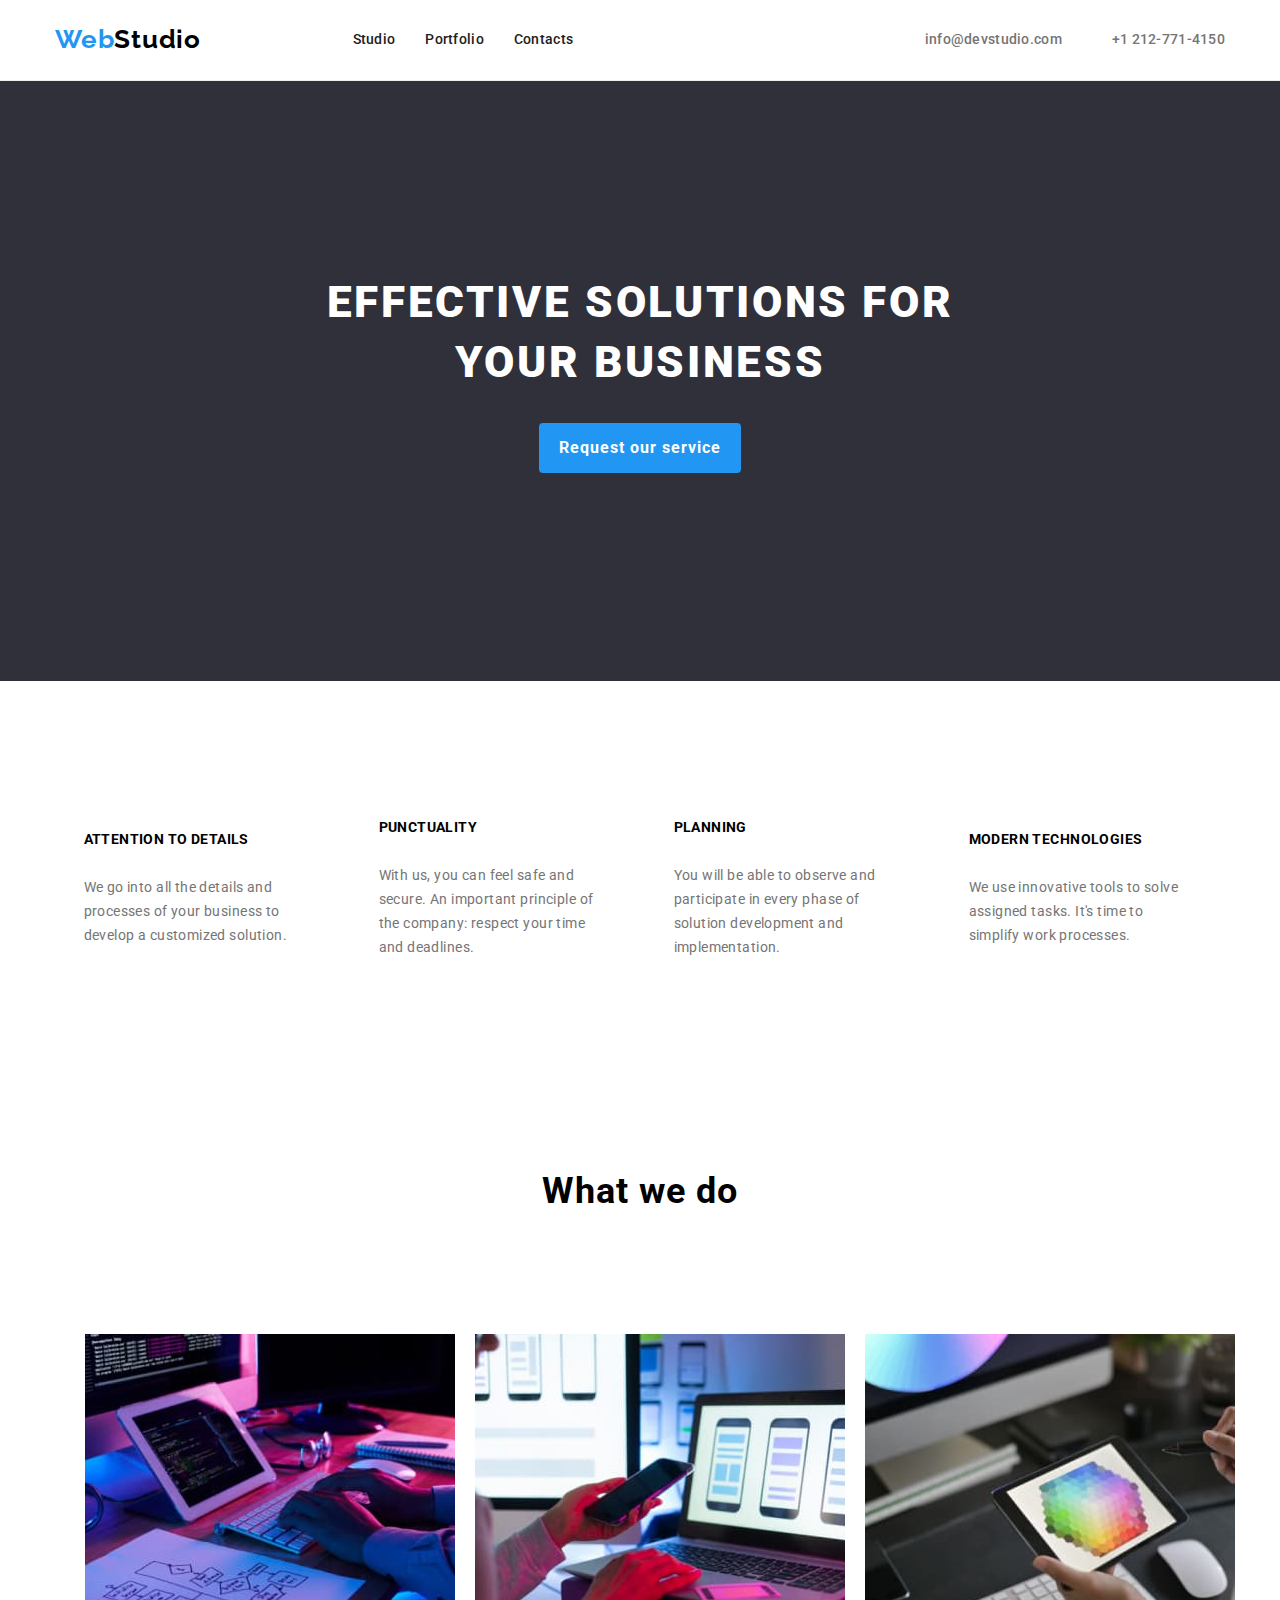
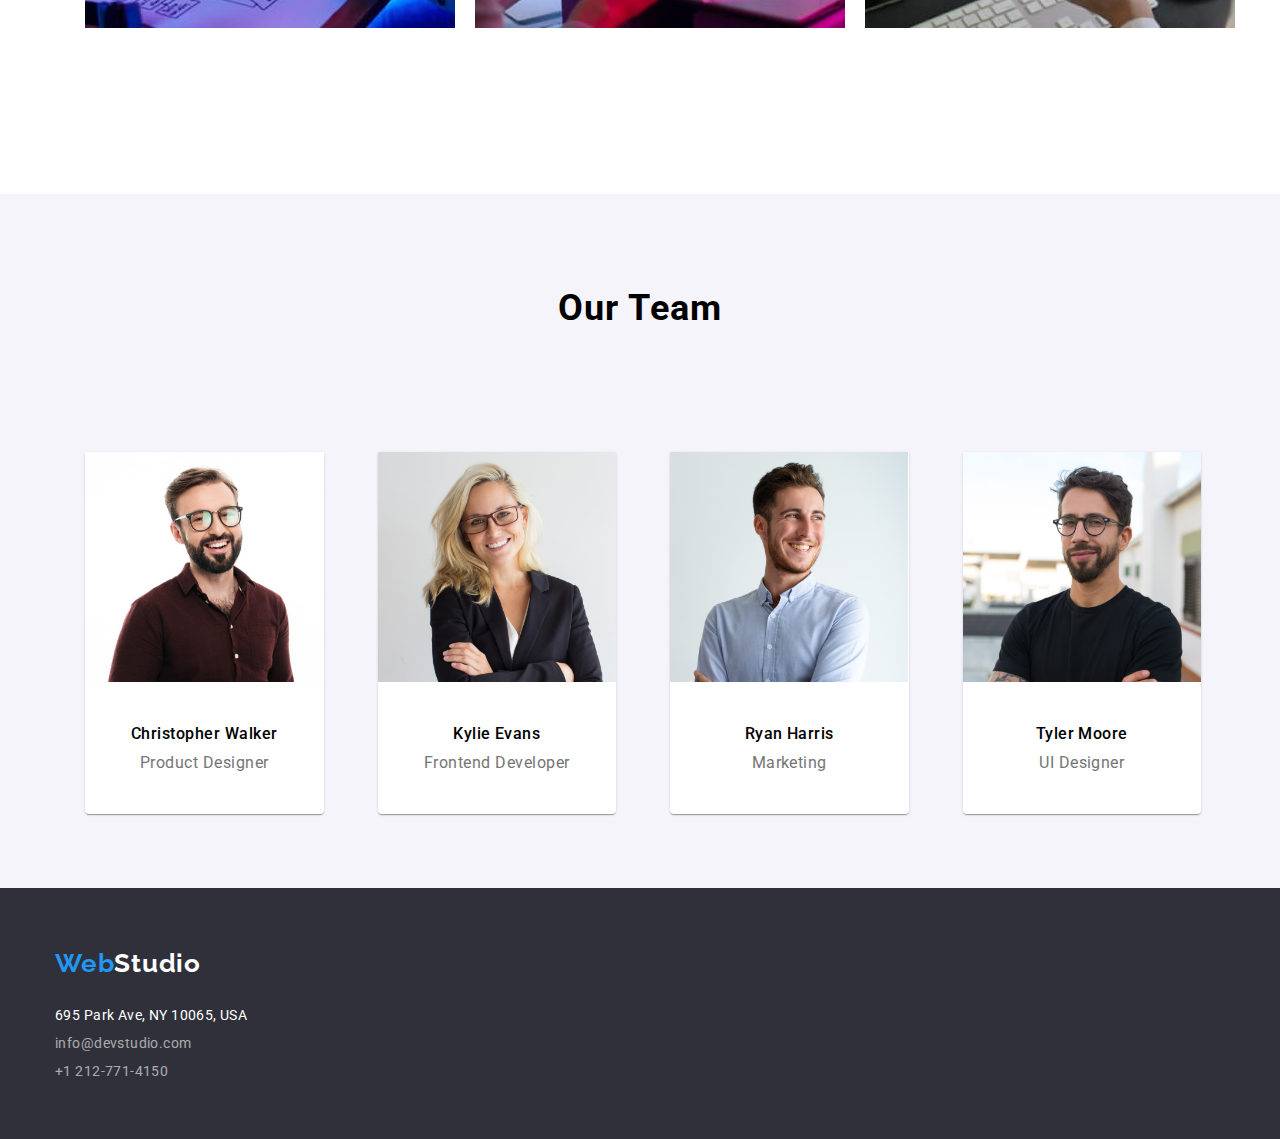
<file: index.html>
<!DOCTYPE html>
<html lang="en">
  <head>
    <meta charset="UTF-8" />
    <meta http-equiv="X-UA-Compatible" content="IE=edge" />
    <meta name="viewport" content="width=device-width, initial-scale=1.0" />
    <link rel="preconnect" href="https://fonts.googleapis.com" />
    <link rel="preconnect" href="https://fonts.gstatic.com" crossorigin />
    <link
      href="https://fonts.googleapis.com/css2?family=Raleway:wght@700&family=Roboto:wght@400;500;700;900&display=swap"
      rel="stylesheet"
    />
    <link
      rel="stylesheet"
      href="https://cdnjs.cloudflare.com/ajax/libs/modern-normalize/1.0.0/modern-normalize.min.css"
    />
    <link rel="stylesheet" href="./css/styles.css" />
    <title>Main</title>
  </head>

  <body>
    <!-- Page header -->
    <header class="page-header">
      <!-- Navigation bar -->
      <div class="container header-container">
      <nav class="nav-section unstyled-list">
              <a class="logo top-logo link" href="./index.html">Studio</a>
        <ul class="left-nav unstyled-list">
          <li class="left-nav-item">
            <a class="nav-pages link" href="./index.html">Studio</a>
          </li>
          <li class="left-nav-item">
            <a class="nav-pages link" href="./portfolio.html">Portfolio</a>
          </li>
          <li class="left-nav-item"><a class="nav-pages link" href="contacts.html">Contacts</a></li>
        </ul>
              <ul class="right-nav unstyled-list link">
        <li>
          <a class="nav-contacts link" href="mailto:info@devstudio.com"
            >info@devstudio.com</a
          >
        </li>
        <li><a class="nav-contacts link" href="tel:+12127724159">+1 212-771-4150</a></li>
      </ul>
      </nav>
      </div>
    </header>
    

    <!-- Unique page content -->
    <main>
      <!-- Hero section -->
      <section class="hero-section">
        <div class="container hero-container">
        <h1 class=" h1 hero-title">EFFECTIVE SOLUTIONS FOR <br> YOUR BUSINESS</h1>
        <button class="hero-button" type="button">Request our service</button>
      </div>
      </section>
        
      <!-- Our values section -->
      <section class="section our-values">
        <div class="container">
        <ul class="our-values-card-set unstyled-list">
          <li class="values-card">
            <h2 class="values-title">ATTENTION TO DETAILS</h2>
            <p class="values-text">
              We go into all the details and processes of your business to
              develop a customized solution.
            </p>
          </li>
          <li class="values-card">
            <h2 class="values-title">PUNCTUALITY</h2>
            <p class="values-text">
              With us, you can feel safe and secure. An important principle of
              the company: respect your time and deadlines.
            </p>
          </li>
          <li class="values-card">
            <h2 class="values-title">PLANNING</h2>
            <p class="values-text">
              You will be able to observe and participate in every phase of
              solution development and implementation.
            </p>
          </li class="values-card">
          <li class="values-card">
            <h2 class="values-title">MODERN TECHNOLOGIES</h2>
            <p class="values-text">
              We use innovative tools to solve assigned tasks. It's time to
              simplify work processes.
            </p>
          </li>
        </ul>
        </div>
      </section>

      <!-- What we do section -->
      <section class="section">
        <div class="container">
        <h2 class="h2 section-title">What we do</h2>
        <ul class="what-we-do-img-cards unstyled-list">
          <li class="services-list-item">
            <img
              class="what-we-do-image"
              src="images/tablet1.jpg"
              alt="hands working on keyboard and tablet"
            />
          </li>
          <li class="services-list-item">
            <img
              class="what-we-do-image"
              src="images/laptop.jpg"
              alt="hands with phone and laptop"
            />
          </li class="services-list-item">
          <li>
            <img
              class="what-we-do-image"
              src="images/tablet2.jpg"
              alt="hands with a tablet showing a color palette"
            />
          </li>
        </ul>
        </div>
      </section>

      <!-- Our Team section -->
      <section class="section team-section">
        <div class="container our-team">
        <h2 class="h2 section-title">Our Team</h2>
        <ul class="team-cards unstyled-list">
          <li class="team-member-card">
            <img
              class="team-member-pic"
              src="images/person1.jpg"
              alt="Christopher Walker"
            />
             <div class="team-card-wrapper">
            <h3 class="team-name">Christopher Walker</h3>
            <p class="team-job-title">Product Designer</p>
            </div>
          </li>
          <li class="team-member-card">
            <img
              class="team-member-pic"
              src="images/person2.jpg"
              alt="Kylie Evans"
            />
            <div class="team-card-wrapper">
            <h3 class="team-name">Kylie Evans</h3>
            <p class="team-job-title">Frontend Developer</p>
            </div>
          </li>
          <li class="team-member-card">
            <img
              class="team-member-pic"
              src="images/person3.jpg"
              alt="Ryan Harris"
            />
            <div class="team-card-wrapper">
            <h3 class="team-name">Ryan Harris</h3>
            <p class="team-job-title">Marketing</p>
            </div>
          </li>
          <li class="team-member-card">
            <img
              class="team-member-pic"
              src="images/person4.jpg"
              alt="Tyler Moore"
            />
            <div class="team-card-wrapper">
            <h3 class="team-name">Tyler Moore</h3>
            <p class="team-job-title">UI Designer</p>
            </div>
          </li>
        </ul>
        </div>
      </section>
    </main>

    <!-- Page footer -->
    <footer class="footer">
      <div class="container">
      <a class="logo bottom-logo link" href="studio.html">Studio</a>
      <ul class="unstyled-list">
        <li>
          <address class="footer-address">695 Park Ave, NY 10065, USA</address>
        </li>
        <li class="footer-mail">
          <a class="footer-link" href="mailto:info@devstudio.com"
            >info@devstudio.com</a
          >
        </li>
        <li>
          <a class="footer-link" href="tel:+12127724159">+1 212-771-4150</a>
        </li>
      </ul>
      </div>
    </footer>
  
  </body>
</html>
</file>
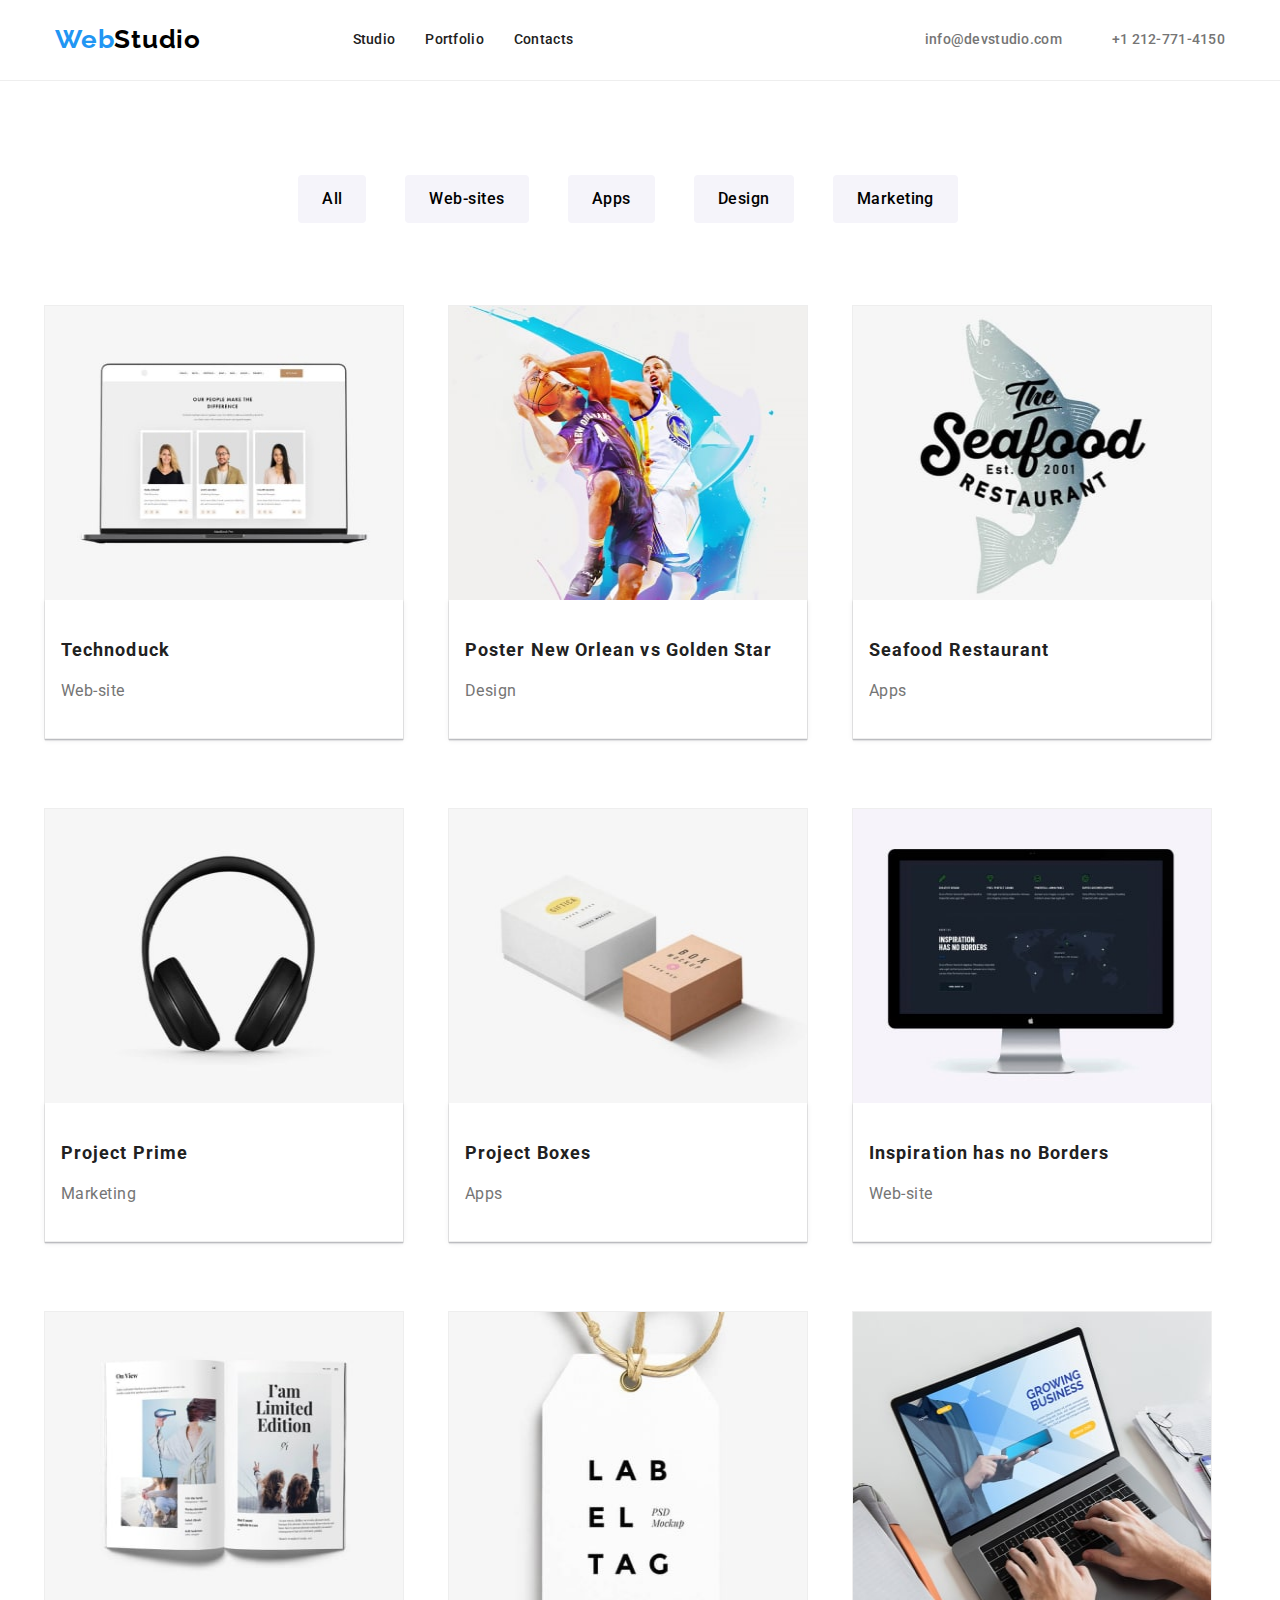
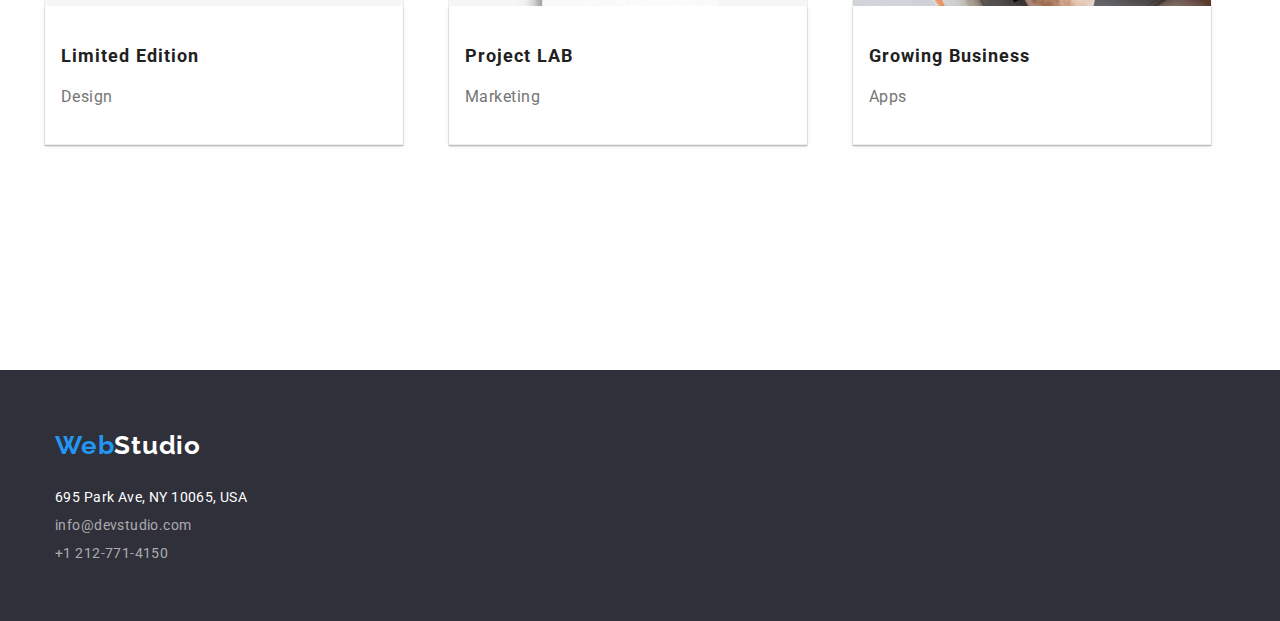
<file: portfolio.html>
<!DOCTYPE html>
<html lang="en">
  <head>
    <meta charset="UTF-8" />
    <meta http-equiv="X-UA-Compatible" content="IE=edge" />
    <meta name="viewport" content="width=device-width, initial-scale=1.0" />
    <link rel="preconnect" href="https://fonts.googleapis.com" />
    <link rel="preconnect" href="https://fonts.gstatic.com" crossorigin />
    <link
      href="https://fonts.googleapis.com/css2?family=Raleway:wght@700&family=Roboto:wght@400;500;700;900&display=swap"
      rel="stylesheet"
    />
    <link
    rel="stylesheet"
    href="https://cdnjs.cloudflare.com/ajax/libs/modern-normalize/1.0.0/modern-normalize.min.css"
  />
    <link rel="stylesheet" href="./css/styles.css" />
    <title>Portfolio</title>
  </head>

  <body>
    <!-- Page header -->
    <header class="page-header">
      <!-- Navigation bar -->
      <div class="container header-container">
      <nav class="nav-section unstyled-list">
              <a class="logo top-logo link" href="./index.html">Studio</a>
        <ul class="left-nav unstyled-list">
          <li class="left-nav-item">
            <a class="nav-pages link" href="./index.html">Studio</a>
          </li>
          <li class="left-nav-item">
            <a class="nav-pages link" href="./portfolio.html">Portfolio</a>
          </li>
          <li class="left-nav-item"><a class="nav-pages link" href="contacts.html">Contacts</a></li>
        </ul>
              <ul class="right-nav unstyled-list link">
        <li>
          <a class="nav-contacts link" href="mailto:info@devstudio.com"
            >info@devstudio.com</a
          >
        </li>
        <li><a class="nav-contacts link" href="tel:+12127724159">+1 212-771-4150</a></li>
      </ul>
      </nav>
      </div>
    </header>
  
    <!-- Unique page content -->
    <main>
      <section class="section portfolio-section">
         <div class="container portfolio-container">
    <!-- Top buttons -->
          <ul class="portfolio-top-buttons unstyled-list">
            <li class="portfolio-list"><button class="btn portfolio-button" type="button">All</button></li>
            <li>
              <button class="btn portfolio-button" type="button">Web-sites</button>
            </li>
            <li class="portfolio-list">
              <button class="btn portfolio-button" type="button">Apps</button>
            </li>
            <li class="portfolio-list">
              <button class="btn portfolio-button" type="button">Design</button>
            </li>
            <li class="portfolio-list">
              <button class="btn portfolio-button" type="button">Marketing</button>
            </li>
          </ul>
        </div>

      <!-- Portfolio page cards -->
        <ul class="portfolio-cards unstyled-list">
          <li class="portfolio-item">
            <img
              class="portfolio-image"
              width="180"
              src="images/portfolio1.jpg"
              alt="laptop with 3 people"
            />
            <div class="portfolio-card-wrapper">
            <h2 class="portfolio-title">Technoduck</h2>
            <p class="portfolio-text">Web-site</p>
          </li class="portfolio-item">
          </div>
          <li class="portfolio-item">
            <img
              class="portfolio-image"
              width="180"
              src="images/portfolio2.jpg"
              alt="poster 2 male basketball players"
            />
            <div class="portfolio-card-wrapper">
            <h2 class="portfolio-title">Poster New Orlean vs Golden Star</h2>
            <p class="portfolio-text">Design</p>
            </div>
          </li>
          <li class="portfolio-item">
            <img
              class="portfolio-image"
              width="180"
              src="images/portfolio3.jpg"
              alt="seafood restaurant poster"
            />
            <div class="portfolio-card-wrapper">
            <h2 class="portfolio-title">Seafood Restaurant</h2>
            <p class="portfolio-text">Apps</p>
            </div>
          </li>
          <li class="portfolio-item">
            <img
              class="portfolio-image"
              width="180"
              src="images/portfolio4.jpg"
              alt="headphones"
            />
            <div class="portfolio-card-wrapper">
            <h2 class="portfolio-title">Project Prime</h2>
            <p class="portfolio-text">Marketing</p>
            </div>
          </li>
          <li class="portfolio-item">
            <img
              class="portfolio-image"
              width="180"
              src="images/portfolio5.jpg"
              alt="2 boxes"
            />
            <div class="portfolio-card-wrapper">
            <h2 class="portfolio-title">Project Boxes</h2>
            <p class="portfolio-text">Apps</p>
            </div>
          </li class="portfolio-item">
          <li class="portfolio-item">
            <img
              class="portfolio-image"
              width="180"
              src="images/portfolio6.jpg"
              alt="mac web screen"
            />
            <div class="portfolio-card-wrapper">
            <h2 class="portfolio-title">Inspiration has no Borders</h2>
            <p class="portfolio-text">Web-site</p>
            </div>
          </li>
          <li class="portfolio-item">
            <img
              class="portfolio-image"
              width="180"
              src="images/portfolio7.jpg"
              alt="magazine"
            />
            <div class="portfolio-card-wrapper">
            <h2 class="portfolio-title">Limited Edition</h2>
            <p class="portfolio-text">Design</p>
            </div>
          </li>
          <li class="portfolio-item">
            <img
              class="portfolio-image"
              width="180"
              src="images/portfolio8.jpg"
              alt="label"
            />
            <div class="portfolio-card-wrapper">
            <h2 class="portfolio-title">Project LAB</h2>
            <p class="portfolio-text">Marketing</p>
            </div>
          </li>
          <li class="portfolio-item">
            <img
              class="portfolio-image"
              width="180"
              src="images/portfolio9.jpg"
              alt="laptop"
            />
            <div class="portfolio-card-wrapper">
            <h2 class="portfolio-title">Growing Business</h2>
            <p class="portfolio-text">Apps</p>
            </div>
          </li>
        </ul>
    </main>

    <!-- Page footer -->
    <footer class="footer">
      <div class="container">
      <a class="logo bottom-logo link" href="studio.html">Studio</a>
      <ul class="unstyled-list">
        <li>
          <address class="footer-address">695 Park Ave, NY 10065, USA</address>
        </li>
        <li class="footer-mail">
          <a class="footer-link" href="mailto:info@devstudio.com"
            >info@devstudio.com</a
          >
        </li>
        <li>
          <a class="footer-link" href="tel:+12127724159">+1 212-771-4150</a>
        </li>
      </ul>
      </div>
    </footer>
  </body>
</html>
</file>
<file: css/styles.css>
/* Elements common to all pages */

* {
  padding: 0;
  margin: 0;
  box-sizing: border-box;
}

body {
  --maintextcolor: #212121;
  --hovercolor: #2196f3;
  --secondarytextcolor: #757575;
  --indexhero-background-color: #2f303a;
  --whitetextcolor: #fff;
  --blacktextcolor: #000;
  --portofoliobuttonsbackgroundcolor: #f5f4fa;
  --potfolio-item-border: #eee;
  font-family: "Roboto";
  font-style: normal;
}

header {
  border-bottom: 1px solid #eee;
}

.footer {
  --background-color: #2f303a;
  --footerlinkcolor: rgba(255, 255, 255, 0.6);
  font-weight: 400;
  font-size: 14px;
  line-height: 16px;
  letter-spacing: 0.03em;
}

/* Margins reset (B1, B2) */
h1,
h2,
h3,
h4,
h5,
h6,
ul,
p {
  margin: 0;
  padding: 0;
}

/* Margins reset for inline elements (B3) */
a,
button,
br,
img {
  margin-left: 0;
  margin-right: 0;
}
img {
  display: block;
  max-width: 100%;
}

/*  Hidden */
.visually-hidden {
  position: absolute;
  width: 1px;
  height: 1px;
  margin: -1px;
  border: 0;
  padding: 0;
  white-space: nowrap;
  clip-path: inset(100%);
  clip: rect(0 0 0 0);
  overflow: hidden;
}

/*  Container requirement (B8) */
.container {
  width: 1200px;
  margin: 0 auto;
  padding-left: 15px;
  padding-right: 15px;
  padding-top: 0px;
  padding-bottom: 0px;
}

/* Padding requirement (B15) */
.section {
  padding-top: 94px;
  padding-bottom: 94px;
  margin-bottom: 72px;
  text-align: center;
}

.unstyled-list {
  list-style: none;
}

.link {
  font-style: normal;
  text-decoration: none;
}

/* Nav bar */
.header-container,
.hero-section {
  margin: 0px auto;
}

.page-header {
  display: flex;
  align-items: center;
}

.nav-section {
  display: flex;
  font-weight: 500;
  font-size: 14px;
  line-height: 1.14;
  letter-spacing: 0.02em;
  justify-content: space-between;
  height: 80px;
}

.left-nav {
  display: flex;
  gap: 30px;
  align-self: center;
}

.right-nav {
  display: flex;
  gap: 50px;
  padding-left: 200px;
  align-self: center;
}

.left-nav-item {
  gap: 50px;
  flex-grow: 1;
}

.nav-pages {
  color: var(--maintextcolor);
}

.nav-contacts {
  font-weight: 500;
  font-size: 14px;
  line-height: 1.14;
  letter-spacing: 0.02em;
  color: var(--secondarytextcolor);
  gap: 40px;
  justify-content: flex-end;
}

.nav-pages:hover,
.nav-pages:focus,
.footer-link:hover,
.footer-link:focus,
.nav-contacts:hover,
.nav-contacts:focus {
  color: var(--hovercolor);
}

/* Logos */
.logo {
  font-family: "Raleway";
  font-style: normal;
  font-weight: 700;
  font-size: 26px;
  line-height: 1.19;
  letter-spacing: 0.03em;
}

.top-logo {
  color: var(--blacktextcolor);
  margin-top: 24px;
}

.top-logo::before {
  content: "Web";
  color: var(--hovercolor);
}

.bottom-logo {
  color: var(--whitetextcolor);
}

.bottom-logo::before {
  content: "Web";
  color: var(--hovercolor);
}

/* Common images styles */
.what-we-do-image,
.portfolio-image {
  width: 370px;
  height: 294px;
}

/* Index | Studio page */

/* Hero section of Studio page */
.hero-container {
  text-align: center;
}

.hero-section {
  background: var(--indexhero-background-color);
  padding: 192px 0px;
  width: 100%;
  height: 600px;
  left: 0px;
  top: 80px;
  display: flex;
  align-items: center;
  flex-direction: column;
}

.hero-title {
  font-weight: 900;
  font-size: 44px;
  line-height: 1.36;
  text-align: center;
  letter-spacing: 0.06em;
  text-transform: uppercase;
  color: var(--whitetextcolor);
  margin-bottom: 30px;
}

.hero-button {
  font-weight: 700;
  font-size: 16px;
  line-height: 1.87;
  letter-spacing: 0.06em;
  color: var(--whitetextcolor);
  border-radius: 4px;
  border: none;
  background-color: var(--hovercolor);
  align-items: center;
  align-items: center;
  text-align: center;
  padding: 10px 20px;
}

/* Our values section */
.our-values {
  padding: 45px;
  margin-left: auto;
  margin-right: auto;
  display: flex;
}

.our-values-card-set {
  display: flex;
  gap: 20px;
  padding: 20;
  text-align: center;
  justify-content: center;
  margin-top: 94px;
  flex-direction: row;
}

.values-card {
  gap: 20px;
  text-align: left;
  justify-content: left;
  flex-direction: row;
  margin: auto;
  /*  Set the width of the elements  */
  flex-basis: calc((100% - 20px) / 5);
  display: flex;
  flex-direction: row;
  flex-wrap: wrap;
}

.values-card h2 {
  font-weight: 700;
  font-size: 14px;
  line-height: 1.14;
  letter-spacing: 0.03em;
  text-transform: uppercase;
  text-align: left;
  margin-bottom: 8px;
}

.values-text {
  font-size: 14px;
  line-height: 1.71;
  letter-spacing: 0.03em;
  color: var(--secondarytextcolor);
  text-align: left;
}

/* What we do section */
.what-we-do-img-cards {
  display: flex;
}

.section-title {
  font-weight: 700;
  font-size: 36px;
  line-height: 1.16;
  text-align: center;
  letter-spacing: 0.03em;
  padding-top: 250px;
  margin-bottom: 72px;
  margin-top: -250px;
}

.what-we-do-image {
  margin-left: 30px;
  margin-top: 50px;
}

/* Team section */
.team-card-wrapper {
  padding: 32px 16px;
  margin: -20px;
}

.our-team {
  background: var(--portofoliobuttonsbackgroundcolor);
}

.team-section {
  width: 100%;
  margin-bottom: -20px;
  background: var(--portofoliobuttonsbackgroundcolor);
  display: flex;
}

.team-cards {
  display: flex;
}

.team-member-card {
  flex-basis: calc((100% - 72px) / 4);
  text-align: center;
  margin-right: 24px;
  margin-left: 30px;
  margin-top: 50px;
  background-color: var(--whitetextcolor);
  border-radius: 0px 0px 4px 4px;
  box-shadow: 0px 2px 1px -1px rgba(0, 0, 0, 0.2),
    0px 1px 1px 0px rgba(0, 0, 0, 0.14), 0px 1px 3px 0px rgba(0, 0, 0, 0.12);
}

.team-name {
  font-weight: 500;
  font-size: 16px;
  line-height: 1.19;
  text-align: center;
  letter-spacing: 0.03em;
  margin-top: 30px;
}

.team-job-title {
  font-size: 16px;
  line-height: 1.19;
  text-align: center;
  letter-spacing: 0.03em;
  color: var(--secondarytextcolor);
  padding: 10px 27px 30px 27px;
}

/* Portfolio page */
.container-portfolio {
  display: flex;
}

/* Portfolio buttons */
.btn {
  align-items: center;
  border-radius: 4px;
  cursor: pointer;
  display: flex;
  font-weight: var(--font-weight-bold);
  height: 48px;
  justify-content: center;
  left: 93px;
  letter-spacing: var(--letter-spacing-secondary);
  line-height: var(--line-height-button);
  padding: 12px 24px;
  top: 0px;
}

.portfolio-top-buttons {
  font-weight: 500;
  font-size: 16px;
  line-height: 1.62;
  letter-spacing: 0.03em;
  display: flex;
  justify-content: center;
  gap: 15px;
  margin: 0px 0px 72px 0px;
}

.portfolio-button {
  background: var(--portofoliobuttonsbackgroundcolor);
  border-radius: 4px;
  border: none;
  transition-duration: 0.4s;
  width: auto;
  margin-right: 24px;
}

.portfolio-button:hover,
.portfolio-button:focus {
  background-color: var(--hovercolor);
  color: var(--whitetextcolor);
  box-shadow: 0px 3px 1px rgba(0, 0, 0, 0.1), 0px 1px 2px rgba(0, 0, 0, 0.08),
    0px 2px 2px rgba(0, 0, 0, 0.12);
  cursor: pointer;
}

/* Portfolio cards */

.portfolio-cards {
  display: flex;
  flex-wrap: wrap;
  padding: 10px;
  gap: 20px;
  justify-content: center;
  flex-direction: row;
}

.portfolio-card-wrapper {
  border-top: none;
  border-bottom: 1px solid #eeeeee;
  color: var(--secondarytextcolor);
  padding: 32px 16px;
  box-shadow: 0px 1px 6px rgba(46, 47, 66, 0.08),
    0px 1px 1px rgba(46, 47, 66, 0.16), 0px 2px 1px rgba(46, 47, 66, 0.08);
}

.portfolio-item {
  border: 0.5px solid #eee;
  border-bottom: 1px solid #eee;
  margin-bottom: 48px;
  margin-right: 24px;
  width: 360px;
}

.portfolio-title {
  font-weight: 700;
  font-size: 18px;
  line-height: 36px;
  letter-spacing: 0.06em;
  color: var(--maintextcolor);
  margin-bottom: 8px;
  text-align: left;
}
.portfolio-text {
  font-weight: 400;
  font-size: 16px;
  line-height: 1.87;
  letter-spacing: 0.03em;
  color: var(--secondarytextcolor);
  text-align: left;
}

/* Footer */
.footer {
  background-color: var(--background-color);
  padding: 60px 0px;
  display: flex;
}

.footer-section {
  display: flex;
}

.footer-address {
  color: var(--whitetextcolor);
  font-style: normal;
  margin-top: 28px;
  margin-bottom: 12px;
}

.footer-link {
  color: var(--footerlinkcolor);
  text-decoration: none;
}

.footer-mail {
  margin-bottom: 12px;
}
</file>
